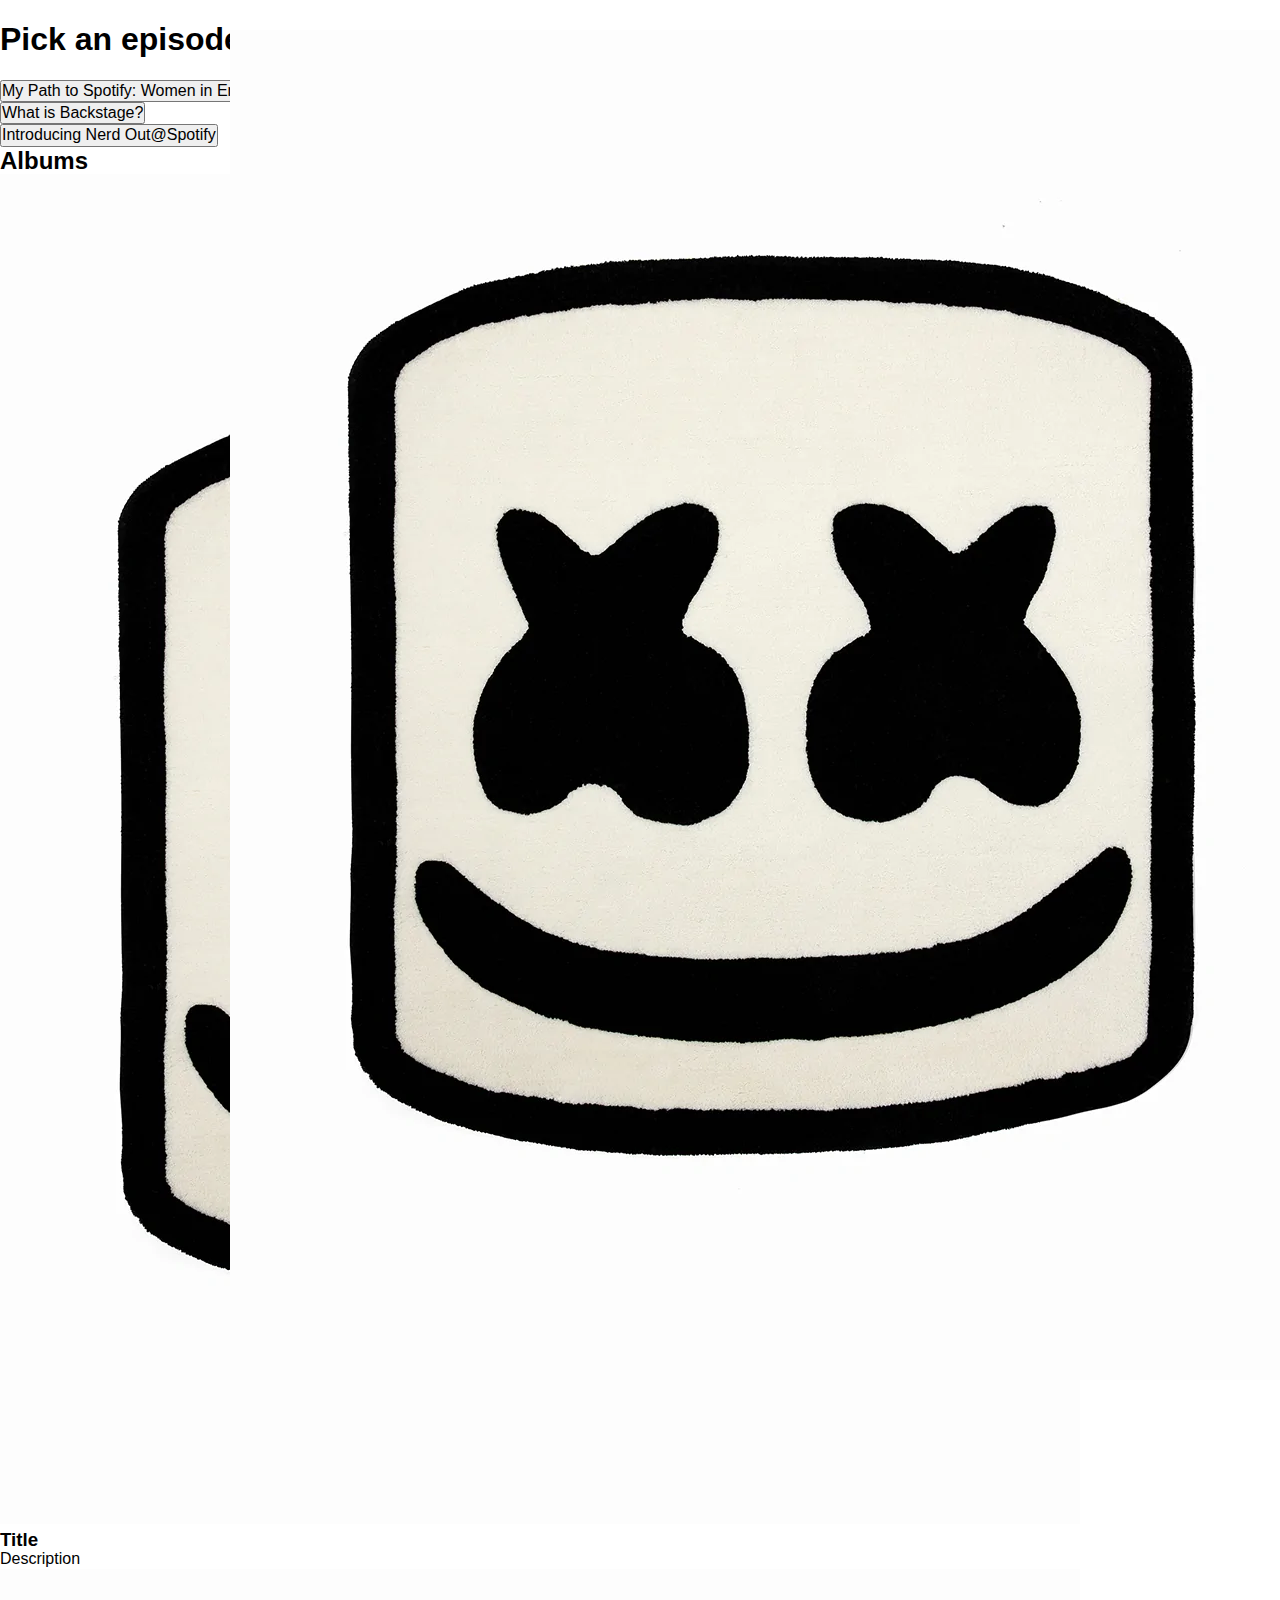
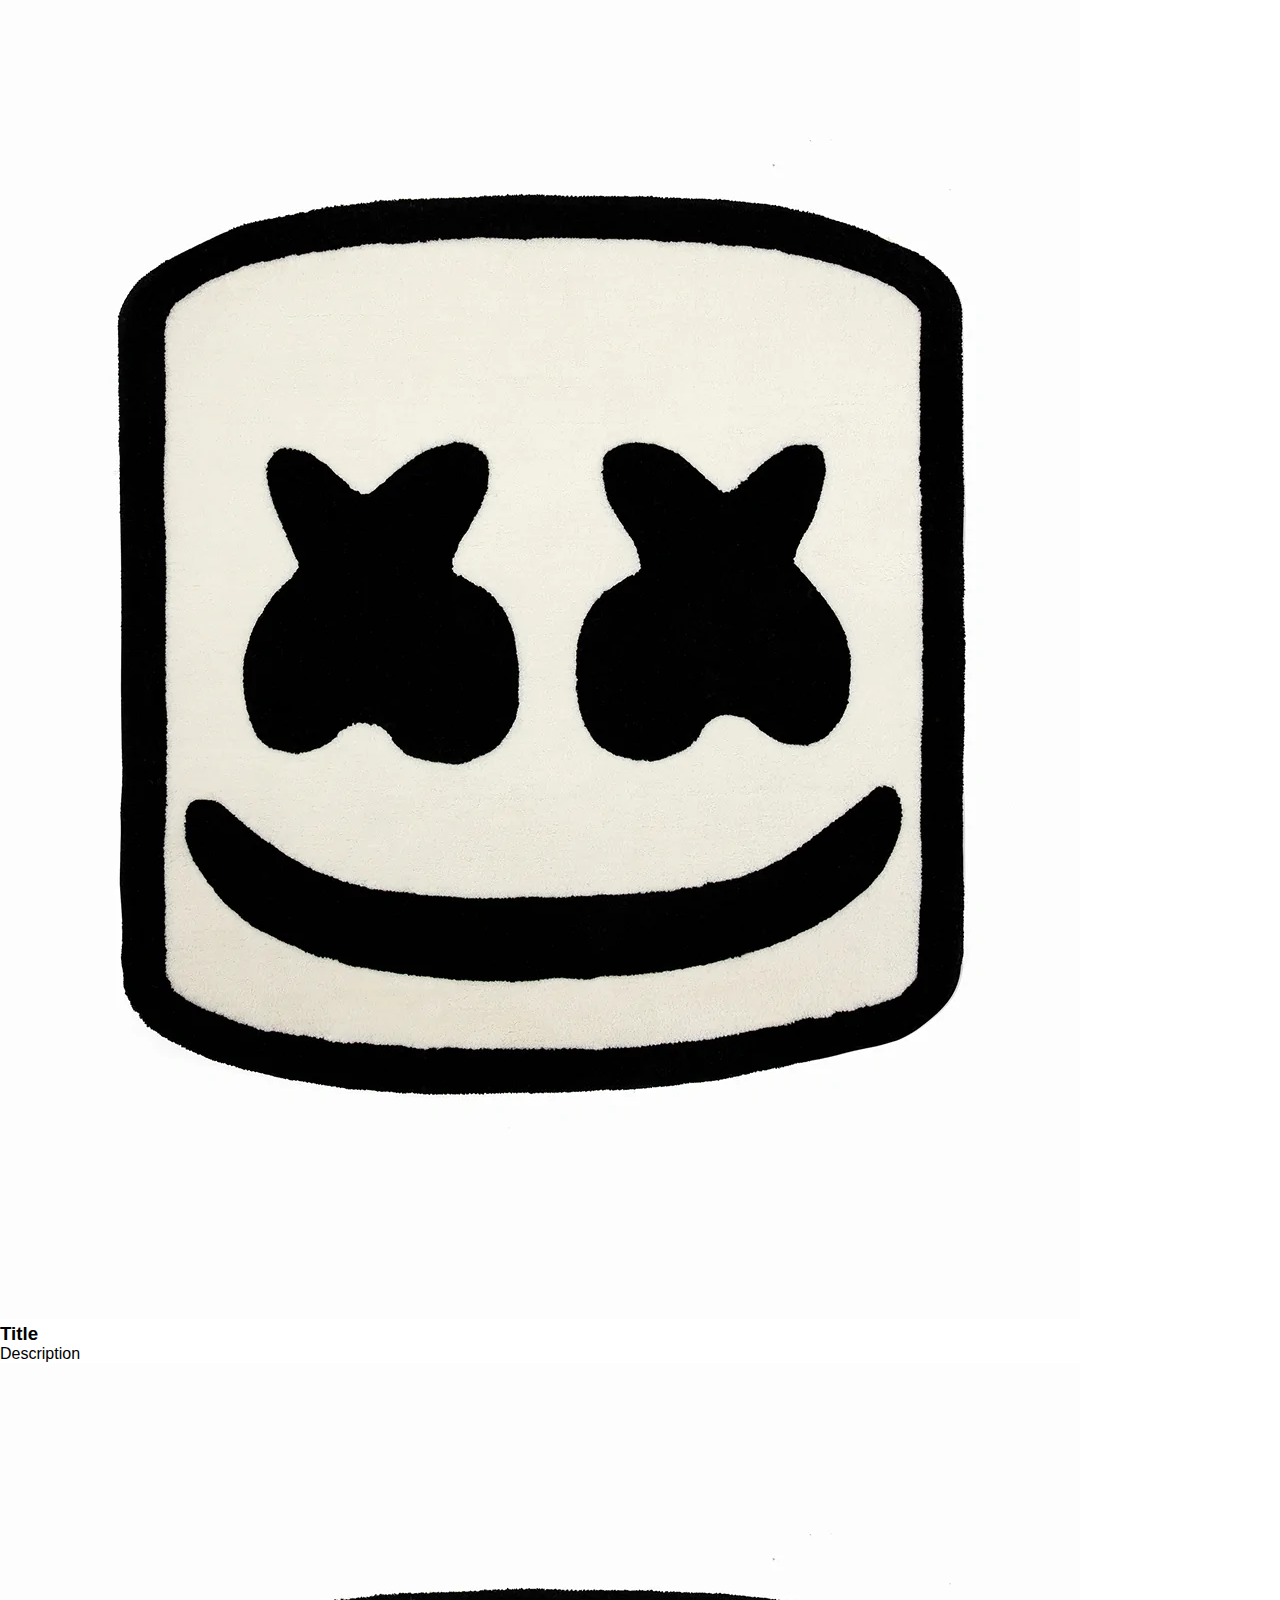
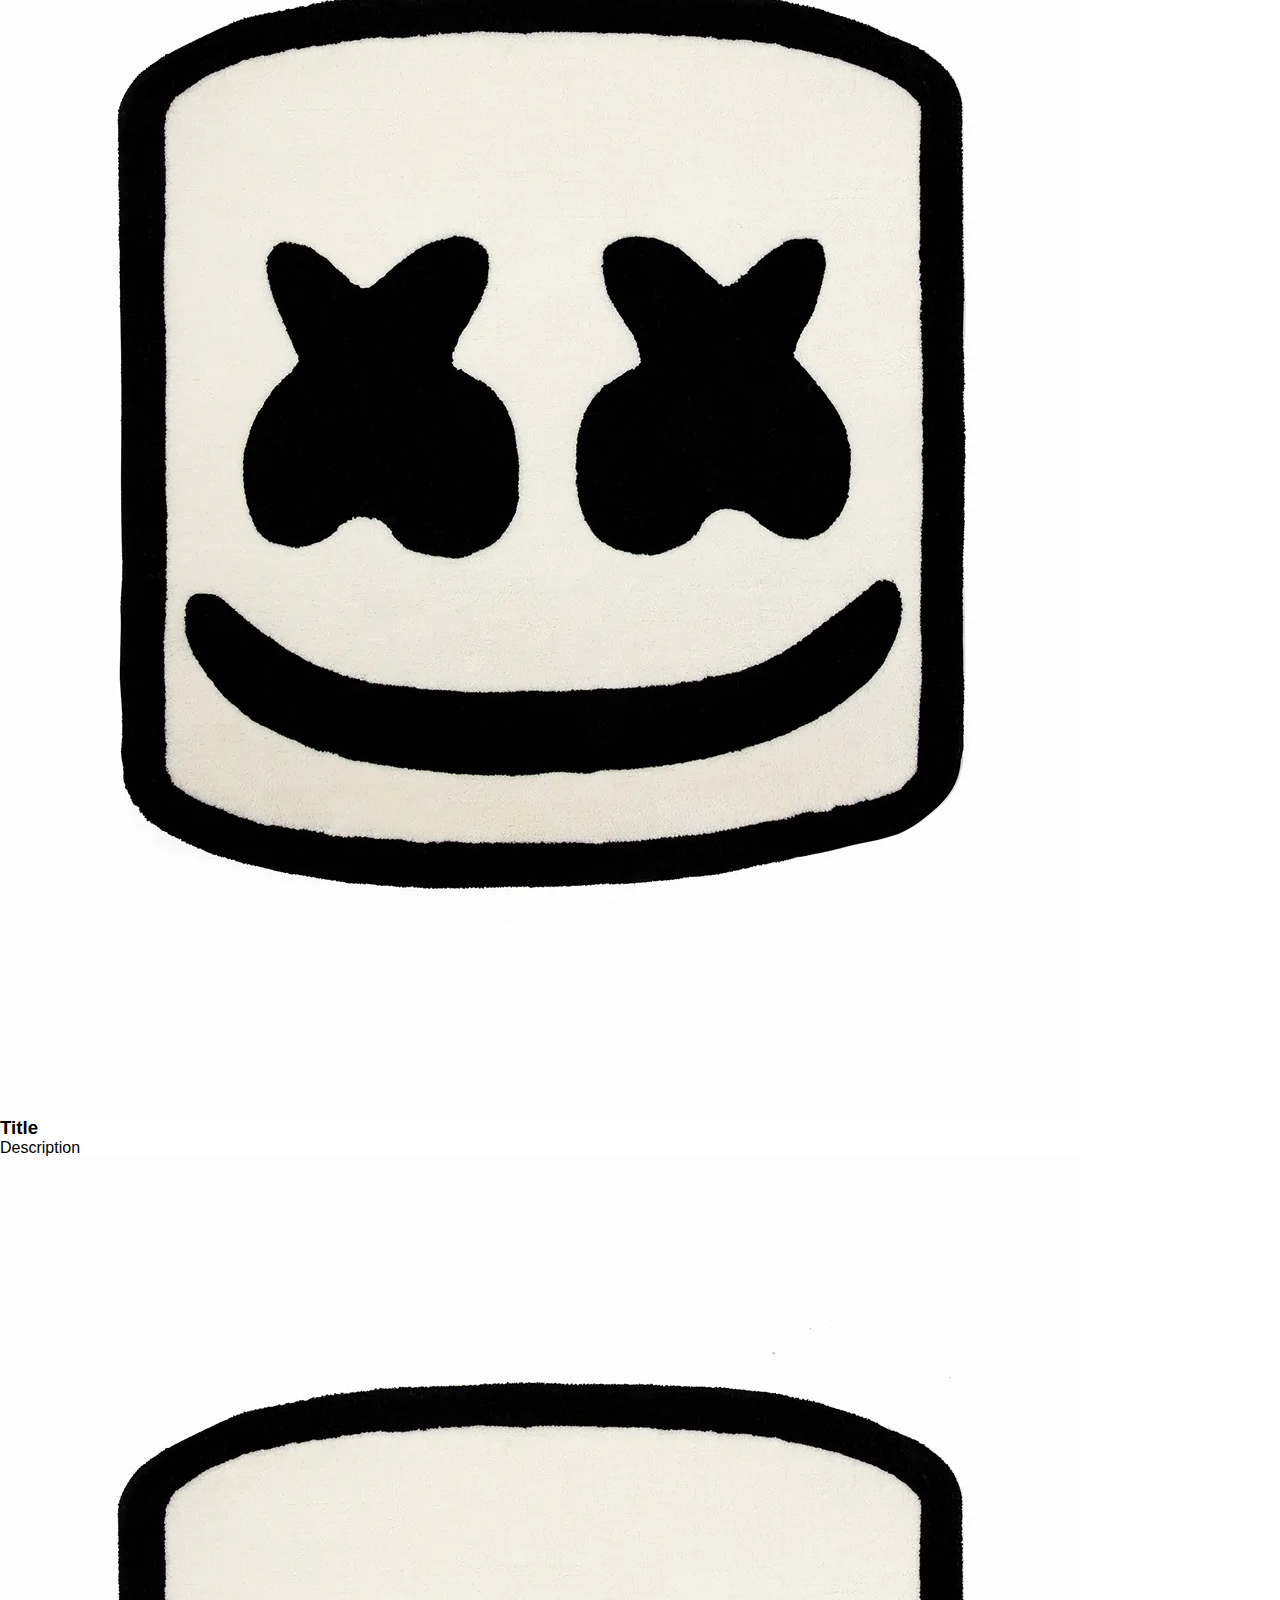
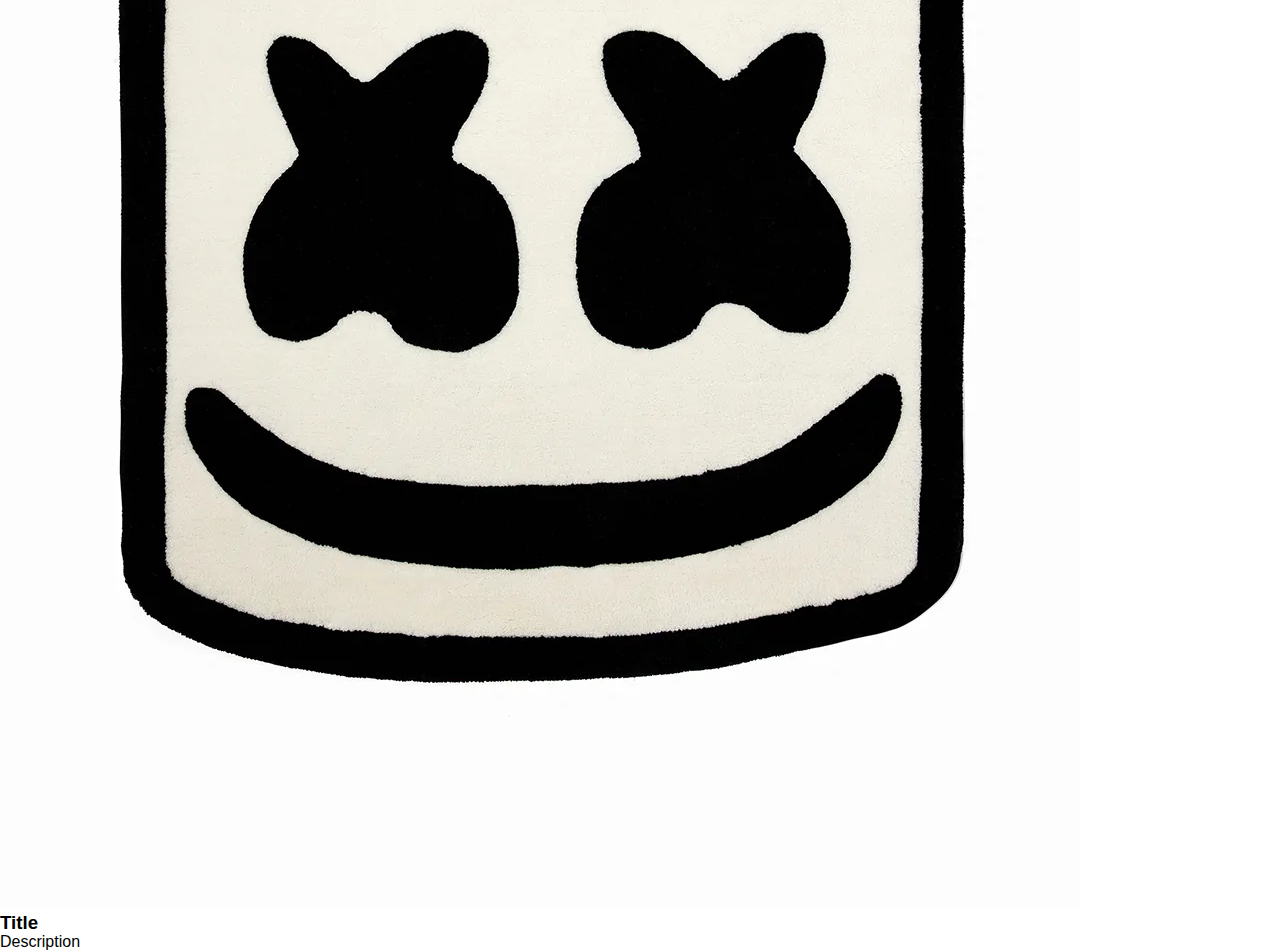
<file: music.html>
<!doctype html>
<html class="no-js" lang="en">

<head>
  <meta charset="utf-8">
  <title>Music</title>
  <meta name="description" content="This is the music page">
  <meta name="viewport" content="width=device-width, initial-scale=1">

  <meta property="og:title" content="">
  <meta property="og:type" content="">
  <meta property="og:url" content="">
  <meta property="og:image" content="">

  <link rel="manifest" href="site.webmanifest">
  <link rel="apple-touch-icon" href="icon.png">
  <!-- Place favicon.ico in the root directory -->

  <link rel="stylesheet" href="css/normalize.css">

  <link rel="stylesheet" href="./css/main.css">
  <meta name="theme-color" content="#fafafa">
  <link rel="preconnect" href="https://fonts.googleapis.com">
  <link rel="preconnect" href="https://fonts.gstatic.com" crossorigin>
  <link href="https://fonts.googleapis.com/css2?family=Karla:ital,wght@0,700;1,700&family=Merriweather:ital,wght@0,400;0,700;1,400&family=Noto+Sans+Syloti+Nagri&family=Roboto&display=swap" rel="stylesheet">
</head>
  <body>
    <header class="header">
      <div class="logo-wrapper">
        <img class="logo" src="./img/m-logo.jpg" alt="">
      </div>
      <nav class="main-nav">
        <a class="nav-link" href="#">Link</a>
        <a class="nav-link" href="#">Link</a>
        <a class="nav-link" href="#">Link</a>
      </nav>
    </header>
    <h1>Pick an episode...</h1>
    <ul class="episodes">
      <li>
        <button data-spotify-id="spotify:episode:7makk4oTQel546B0PZlDM5">
          My Path to Spotify: Women in Engineering
        </button>
      </li>
      <li>
        <button data-spotify-id="spotify:episode:43cbJh4ccRD7lzM2730YK3">
          What is Backstage?
        </button>
      </li>
      <li>
        <button data-spotify-id="spotify:episode:6I3ZzCxRhRkNqnQNo8AZPV">
          Introducing Nerd Out@Spotify
        </button>
      </li>
    </ul>

    <div id="embed-iframe"></div>

    <h2>Albums</h2>
    <div class="albums">
      <div class="album">
        <img src="./img/m-logo.jpg" alt="" class="album-image">
        <h3 class="album-headline">Title</h3>
        <p class="album-description">Description</p>
      </div>
      <div class="album">
        <img src="./img/m-logo.jpg" alt="" class="album-image">
        <h3 class="album-headline">Title</h3>
        <p class="album-description">Description</p>
      </div>
      <div class="album">
        <img src="./img/m-logo.jpg" alt="" class="album-image">
        <h3 class="album-headline">Title</h3>
        <p class="album-description">Description</p>
      </div>
      <div class="album">
        <img src="./img/m-logo.jpg" alt="" class="album-image">
        <h3 class="album-headline">Title</h3>
        <p class="album-description">Description</p>
      </div>
    </div>

    <!-- BOTTOM OF PAGE -->
    <script src="https://open.spotify.com/embed-podcast/iframe-api/v1" async>
    </script>
    <script type="text/javascript">
      window.onSpotifyIframeApiReady = (IFrameAPI) => {
        let element = document.getElementById('embed-iframe');
        let options = {
            width: '60%',
            height: '200',
            uri: 'spotify:episode:7makk4oTQel546B0PZlDM5'
          };
        let callback = (EmbedController) => {
          document.querySelectorAll('ul#episodes > li > button').forEach(
            episode => {
              episode.addEventListener('click', () => {
                EmbedController.loadUri(episode.dataset.spotifyId)
              });
            })
        };
        IFrameAPI.createController(element, options, callback);
      };
    </script>
  </body>
</html>
</file>
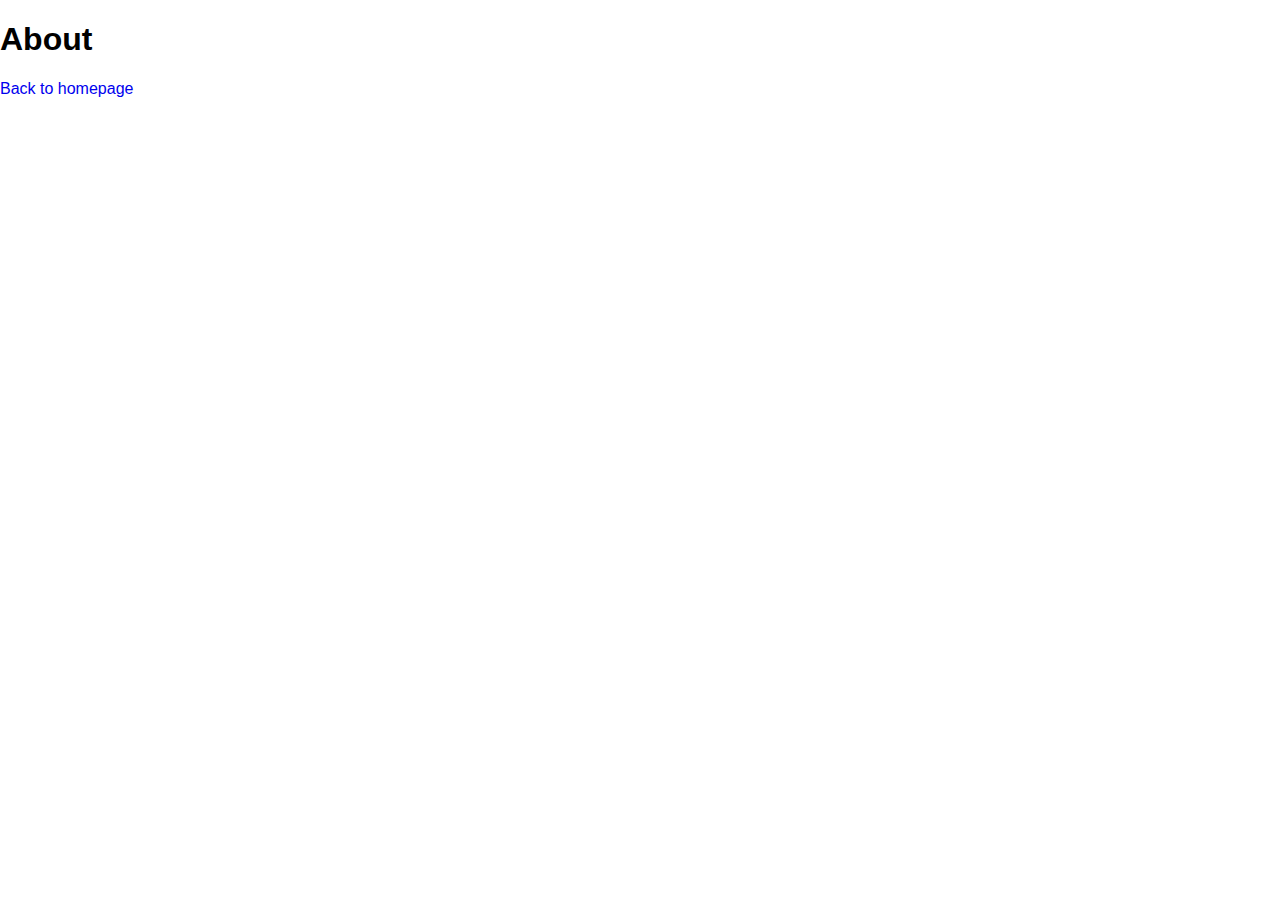
<file: portfolio.html>
<!doctype html>
<html class="no-js" lang="en">

<head>
  <meta charset="utf-8">
  <title>About</title>
  <meta name="description" content="This is the about page">
  <meta name="viewport" content="width=device-width, initial-scale=1">

  <meta property="og:title" content="">
  <meta property="og:type" content="">
  <meta property="og:url" content="">
  <meta property="og:image" content="">

  <link rel="manifest" href="site.webmanifest">
  <link rel="apple-touch-icon" href="icon.png">
  <!-- Place favicon.ico in the root directory -->

  <link rel="stylesheet" href="css/normalize.css">

  <link rel="stylesheet" href="./css/main.css">
  <meta name="theme-color" content="#fafafa">
  <link rel="preconnect" href="https://fonts.googleapis.com">
  <link rel="preconnect" href="https://fonts.gstatic.com" crossorigin>
  <link href="https://fonts.googleapis.com/css2?family=Karla:ital,wght@0,700;1,700&family=Merriweather:ital,wght@0,400;0,700;1,400&family=Noto+Sans+Syloti+Nagri&family=Roboto&display=swap" rel="stylesheet">
</head>

<body>
  <h1>About</h1>
  <a href="./index.html">Back to homepage</a>
  <script src="js/main.js"></script>
</body>

</html>
</file>
<file: css/main.css>
/* Place CSS styles here */
*{
  padding: 0;
  margin: 0;
  box-sizing: border-box;
  font-family: 'Jost', sans-serif;
  list-style: none;
  text-decoration: none;
  scroll-behavior: smooth;
}
:root{
  --bg-color: #ffffff;
  --text-color: #000;
  --secound-color: #a09dab;
  --main-color: #f75023;
  --big-font: 5rem;
  --h2-font: 3rem;
  --p-font: 1.1rem;
}
body{
  background: var(--bg-color);
  color: var(--text-color);
}
header{
  position: fixed;
  width: 100%;
  top: 0;
  right: 0;
  z-index: 1000;
  display: flex;
  align-items: center;
  justify-content: space-between;
  background: transparent;
  padding: 30px 18%;
  transition: .3s;
}
.logo img{
  max-width: 100%;
  width: 130px;
  height: auto;
}
.navlist{
  display: flex;
}
.navlist li{
position: relative;
}
.navlist a{
  font-size: var(--p-font);
  color: var(--text-color);
  font-weight: 500;
  padding: 10px 27px;
}
.navlist a::after{
  content: '';
  position: absolute;
  width: 100%;
  height: 2px;
  background: var(--main-color);
  bottom: -3px
  left 0px;
  transition: ease .40s;
}
.navlist a:hover::after{
  width: 100%;  
}
#menu-icon{
  font-size: 35px;
  color: var(--text-color);
  z-index: 10001;
  cursor: pointer;
  display: none;
}
.top-btn{
  display: inline-block;
  padding: 9px 30px;
  background: transparent;
  border: 2px solid var(--main-color);
  border-radius: 30px;
  color: var(--text-color);
  letter-spacing: 1px;
  font-size: var(--p-font);
  font-weight: 500;
  transition: ease .50s;
}
.top-btn:hover{
  transform: scale(1.1);
  background: var(--main-color);
  border: 2px solid var(--main-color);
  color: var(--bg-color);
}
section{
  padding: 100px 18%;
}
.home{
  min-height: 100vh;
  height: 100%;
  width: 100%;
  background: url(../img/j-lee-pr0I-DUB5eA-unsplash.jpg);
  background-size: cover;
  background-position: center;
  position: relative;
  display: grid;
  grid-template-columns: repeat(2, 1fr);
align-items: center;
grid-gap: 4rem;
}
.home-text h1{
  margin: 10px 0px 25px;
  font-size: var(--big-font);
  line-height: 1;
  font-weight: 500;
}
.home-text h5{
  margin-bottom: 23px;
  font-size: 19px;
  font-weight: 500;
}
span{
  color: rgb(31, 110, 60);
}
.home-text h3{
  color: rgb(31, 110, 60);
  font-size: 20px;
  font-weight: 500;
}
.home-text p{
  font-size: var(--p-font);
  color: rgb(78, 76, 76);
  line-height: 28px;
  margin-bottom: 20px;
}
.social a{
  width: 35px;
  height: 35px;
  border-radius: 50%;
  display: inline-flex;
  align-items: center;
  justify-content: center;
  background: rgba(128, 103, 240, 1);
  font-size: 17px;
  color: var(--bg-color);
  margin-right: 22px;
  margin-bottom: 30px;
}
.social a:hover{
  transform: scale(1.1);
  background: var(--main-color);
  transition: .5s;
}
.btn{
  display: inline-block;
  color: var(--bg-color);
  background: var(--main-color);
  font-size: var(--p-font);
  padding: 10px 40px;
  font-weight: 500;
  line-height: 24px;
  border-radius: 30px;
  transition: ease .40s;
}
.btn:hover{
  transform: scale(1.1);
}
.home-img img{
  max-width: 100%;
  width: 540px;
  height: auto;
}
header.sticky{
  background: var(--bg-color);
  padding: 13px 18%;
  box-shadow: 0px 0px 10px rgb(0, 0, 0 / 10%);
}

.items{
  display: grid;
  grid-template-columns: repeat(auto-fit, minmax(220px, auto));
  grid-gap: 2rem;
align-items: center;
text-align: center;
}
.sub-box{
  padding: 45px 45px 45px 45px;
  transition: ease .50s;
cursor: pointer;
}
.sub-img img{
  max-width: 100%;
  height: 60px;
  margin-bottom: 20px;
}
.sub-box h3{
  margin-bottom: 20px;
  font-size: 24px;
  font-weight: 500;
}
.sub-box p{
font-size: var(--p-font);
color: var(--secound-color);
line-height: 29px;
}
.sub-box:hover{
background: #ffffff;
box-shadow: 18px 0px 87px 0px rgb(10, 15, 70/7%);
border-radius: 12px;
will-change: transform;
transform: perspective(1000px) rotateX(4.80deg) rotateY(10.23deg) scale3d(1.05, 1.05, 1.05);
}
.about{
  display: grid;
  grid-template-columns: repeat(2, 2fr);
  align-items: center;
  grid-gap: 2rem;
}
.about-img img{
  max-width: 100%;
  width: 540px;
  height: auto;
}
.about-text h2{
  font-size: var(--h2-font);
  font-weight: 500;
  margin: 8px 0px 25px;
  line-height: 1.1;
}
.about-text h3{
  color: var(--main-color);
  font-size: 20px;
  font-weight: 500;
}
.about-text p{
  max-width: 550px;
  font-size: var(--p-font);
  color: var(--secound-color);
  line-height: 28px;
  margin-bottom: 45px;
}

.heading{
  text-align: center;
}
.heading h2{
  font-size: var(--h2-font);
  font-weight: 500;
  margin: 7px 0px 20px;
  line-height: 1.1;
}
.heading h3{
color: var(--main-color);
font-size: 20px;
font-weight: 500;
}
.heading p{
font-size: var(--p-font);
color: var(--secound-color);
line-height: 28px;
}
.portfolio-content{
  display: grid;
  grid-template-columns: repeat(auto-fit, minmax(350px, auto));
  grid-gap: 2rem;
align-items: center;
margin-top: 5rem;
text-align: center;
cursor: pointer;
}
.col{
  position: relative;
}
.col img{
  max-width: 100%;
  width: 550px;
  height: auto;
  object-fit: cover;
  border-radius: 12px;
}
.layer{
  background: transparent;
  height: 100%;
  width: 100%;
  position: absolute;
  top: 0;
  left: 0;
  border-radius: 12px;
  transition: all .40s;
}
.layer:hover{
  background: linear-gradient(rgba(0, 0, 0, 0.5) 0%, #191919);
}
.layer h3{
  position: absolute;
  width: 100%;
  font-size: 25px;
  font-weight: 500;
  color: var(--bg-color);
  bottom: 0;
  left: 50%;
  transform: translateX(-50%);
  opacity: 0;
  transition: all .40s;
}
.layer:hover h3{
  bottom: 52%;
  opacity: 1;
}

.layer h5{
  position: absolute;
  width: 100%;
  font-size: 17px;
  font-weight: 500;
  color: var(--bg-color);
  bottom: 0;
  left: 50%;
  transform: translateX(-50%);
  opacity: 0;
  transition: all .40s;
}
.layer:hover h5{
  bottom: 48%;
  opacity: 1;
}
.service-content{
  display: grid;
  grid-template-columns: repeat(auto-fit, minmax(400px, auto));
  grid-gap: 2rem;
align-items: center;
margin-top: 5rem;
text-align: center;
cursor: pointer;
}
.row{
  background: #ffffff;
  box-shadow: 18px 0px 87px 0px rgb(10, 15, 70/7%);
  border-radius: 12px;
  padding: 45px 45px 45px 45px;
  transition: ease .45s;
  cursor: pointer;
}
.s img{
  height: 65px;
  width: 65px;
  background: #f75124;
padding: 15px;
border-radius: 50%;
margin-bottom: 20px;
}
.about{
  padding: 0;
  margin: 0;
  box-sizing: border-box;
  font-family: 'Jost', sans-serif;
  list-style: none;
  text-decoration: none;
  scroll-behavior: smooth;
}
.about{
    min-height: 100vh;
    height: 100%;
    width: 100%;
    background: url(../img/darren-nunis-cxE7SXKnzv0-unsplash.jpg);
    background-size: cover;
    background-position: center;
    position: relative;
    display: grid;
    grid-template-columns: repeat(2, 1fr);
  align-items: center;
  grid-gap: 4rem;
}
.about:root{
  --bg-color: #ffffff;
  --text-color: #000;
  --secound-color: #a09dab;
  --main-color: #f75023;
  --big-font: 5rem;
  --h2-font: 3rem;
  --p-font: 1.1rem;
}
.about .body{
  background: var(--bg-color);
  color: var(--text-color);
}
.about .header{
  position: fixed;
  width: 100%;
  top: 0;
  right: 0;
  z-index: 1000;
  display: flex;
  align-items: center;
}
.about .navlist{
  position: relative;
}
.about .navlist a{
  font-size: var(--p-font);
  color: var(--text-color);
  font-weight: 500;
  padding: 10px 27px;
}
.about .navlist a::after{
  content: '';
  position: absolute;
  width: 0;
  height: 2px;
  background: var(--main-color);
  bottom: -3px;
  left: 0;
  transition: ease .40s;
}
.about .navlist a:hover::after{
  width: 100%;
}
.about #menu-icon{
  font-size: 35px;
  color: var(--text-color);
  z-index: 10001;
  cursor: pointer;
  display: none;
}
/* END CSS POSITIONING */
</file>
